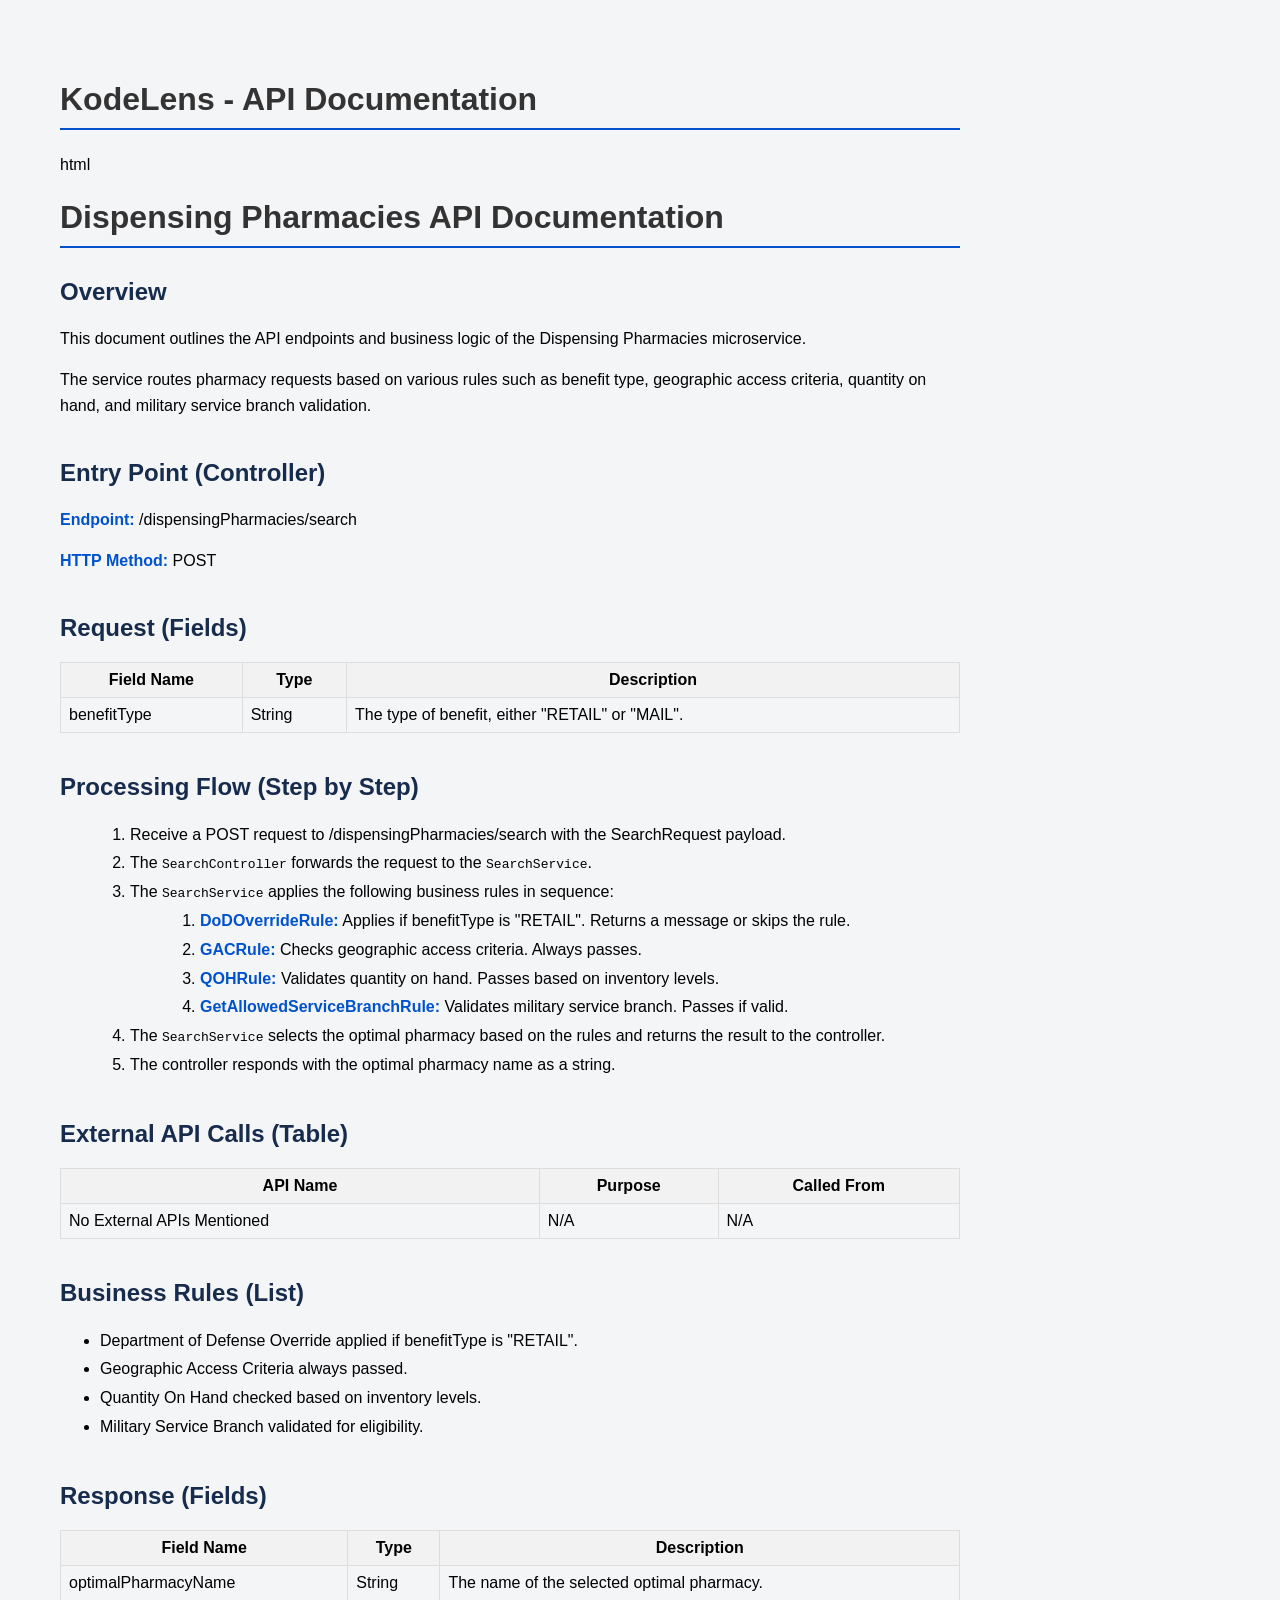
<file: output/api_documentation.html>
<!DOCTYPE html>
<html>
<head>
    <style>
        body { font-family: 'Segoe UI', sans-serif; background: #f4f5f7; padding: 40px; max-width: 900px; margin: 0 auto; }
        h1 { color: #0052cc; border-bottom: 2px solid #0052cc; padding-bottom: 10px; }
        h2 { color: #172b4d; margin-top: 30px; }
        li { line-height: 1.8; }
        p { line-height: 1.6; }
        strong { color: #0052cc; }
    </style>
</head>
<body>
    <h1>KodeLens - API Documentation</h1>
    <p>html
<!DOCTYPE html>
<html lang="en">
<head>
<meta charset="UTF-8">
<title>Dispensing Pharmacies API Documentation</title>
<style>
body {
    font-family: Arial, sans-serif;
    margin: 20px;
}
h1 {
    color: #333;
}
section {
    margin-bottom: 40px;
}
table {
    width: 100%;
    border-collapse: collapse;
    margin-top: 20px;
}
th, td {
    border: 1px solid #ddd;
    padding: 8px;
}
th {
    background-color: #f2f2f2;
}
ol {
    list-style-type: decimal;
    margin-left: 30px;
}
</style>
</head>
<body>
<h1>Dispensing Pharmacies API Documentation</h1></p><p><section>
<h2>Overview</h2>
<p>This document outlines the API endpoints and business logic of the Dispensing Pharmacies microservice.</p>
<p>The service routes pharmacy requests based on various rules such as benefit type, geographic access criteria, quantity on hand, and military service branch validation.</p>
</section></p><p><section>
<h2>Entry Point (Controller)</h2>
<p><strong>Endpoint:</strong> /dispensingPharmacies/search</p>
<p><strong>HTTP Method:</strong> POST</p>
</section></p><p><section>
<h2>Request (Fields)</h2>
<table>
<tr><th>Field Name</th><th>Type</th><th>Description</th></tr>
<tr><td>benefitType</td><td>String</td><td>The type of benefit, either "RETAIL" or "MAIL".</td></tr>
</table>
</section></p><p><section>
<h2>Processing Flow (Step by Step)</h2>
<ol>
<li>Receive a POST request to /dispensingPharmacies/search with the SearchRequest payload.</li>
<li>The <code>SearchController</code> forwards the request to the <code>SearchService</code>.</li>
<li>The <code>SearchService</code> applies the following business rules in sequence:</li>
<ol type="a">
<li><strong>DoDOverrideRule:</strong> Applies if benefitType is "RETAIL". Returns a message or skips the rule.</li>
<li><strong>GACRule:</strong> Checks geographic access criteria. Always passes.</li>
<li><strong>QOHRule:</strong> Validates quantity on hand. Passes based on inventory levels.</li>
<li><strong>GetAllowedServiceBranchRule:</strong> Validates military service branch. Passes if valid.</li>
</ol>
<li>The <code>SearchService</code> selects the optimal pharmacy based on the rules and returns the result to the controller.</li>
<li>The controller responds with the optimal pharmacy name as a string.</li>
</ol>
</section></p><p><section>
<h2>External API Calls (Table)</h2>
<table>
<tr><th>API Name</th><th>Purpose</th><th>Called From</th></tr>
<tr><td>No External APIs Mentioned</td><td>N/A</td><td>N/A</td></tr>
</table>
</section></p><p><section>
<h2>Business Rules (List)</h2>
<ul>
<li>Department of Defense Override applied if benefitType is "RETAIL".</li>
<li>Geographic Access Criteria always passed.</li>
<li>Quantity On Hand checked based on inventory levels.</li>
<li>Military Service Branch validated for eligibility.</li>
</ul>
</section></p><p><section>
<h2>Response (Fields)</h2>
<table>
<tr><th>Field Name</th><th>Type</th><th>Description</th></tr>
<tr><td>optimalPharmacyName</td><td>String</td><td>The name of the selected optimal pharmacy.</td></tr>
</table>
</section>
</body>
</html></p>
</body>
</html>
</file>
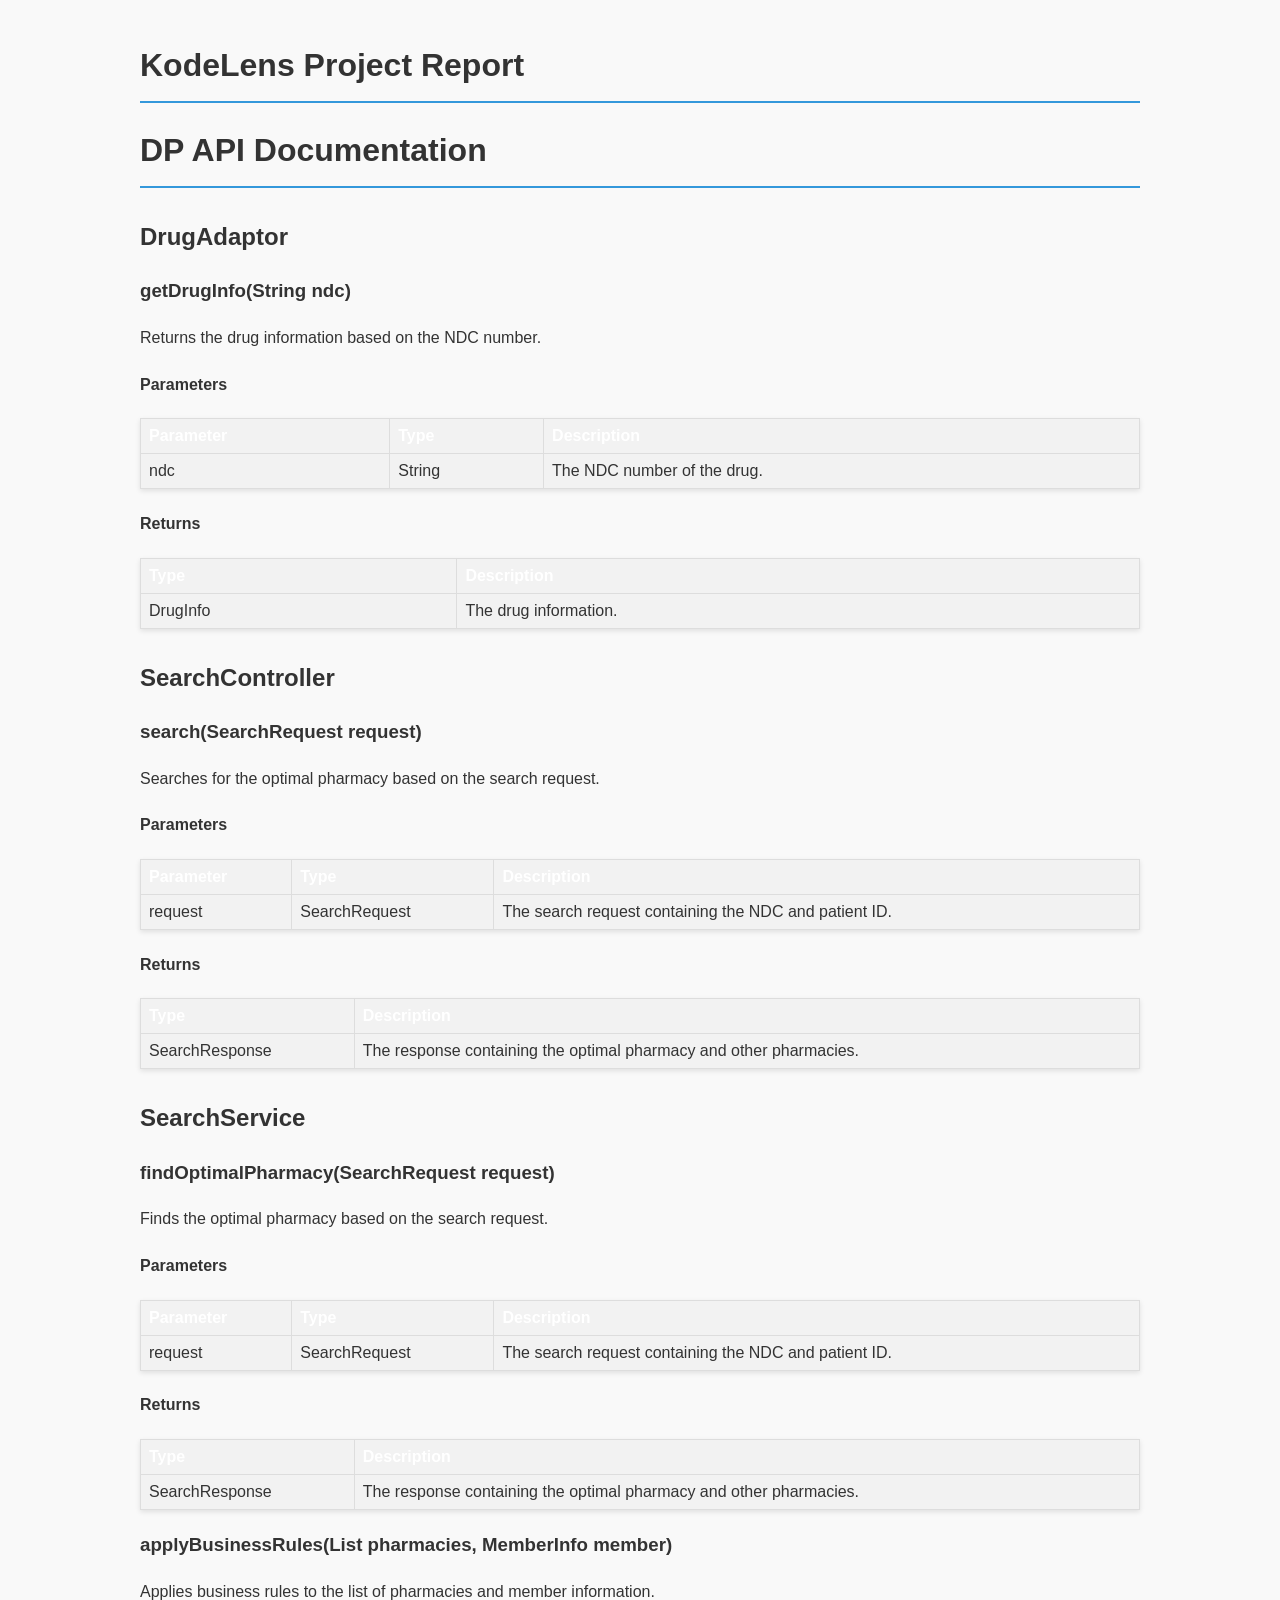
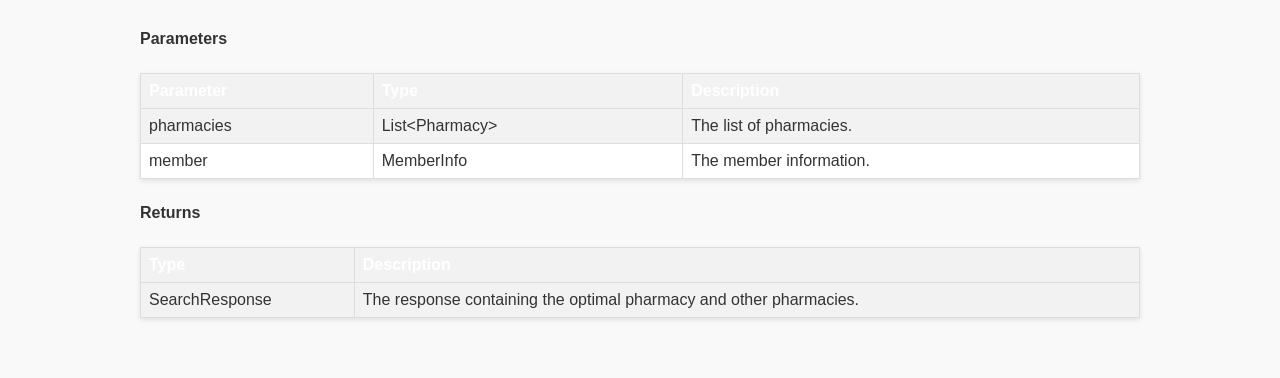
<file: output/report.html>
<html><head>
    <style>
        body { font-family: 'Segoe UI', Tahoma, Geneva, Verdana, sans-serif; line-height: 1.6; color: #333; max-width: 1000px; margin: 0 auto; padding: 40px; background-color: #f9f9f9; }
        h1 { color: #2c3e50; border-bottom: 2px solid #3498db; padding-bottom: 10px; }
        h2 { color: #2980b9; margin-top: 30px; }
        table { border-collapse: collapse; width: 100%; margin: 20px 0; background: #fff; box-shadow: 0 2px 5px rgba(0,0,0,0.1); }
        th, td { border: 1px solid #ddd; padding: 12px; text-align: left; }
        th { background-color: #3498db; color: white; }
        tr:nth-child(even) { background-color: #f2f2f2; }
        .mermaid { background: white; padding: 20px; border-radius: 8px; box-shadow: 0 4px 10px rgba(0,0,0,0.1); }
    </style>
    </head><body><h1>KodeLens Project Report</h1><!DOCTYPE html>
<html lang="en">
<head>
    <meta charset="UTF-8">
    <meta name="viewport" content="width=device-width, initial-scale=1.0">
    <title>DP API Documentation</title>
    <style>
        h1, h2, h3 {
            color: #333;
        }
        table {
            width: 100%;
            border-collapse: collapse;
        }
        th, td {
            border: 1px solid #ddd;
            padding: 8px;
        }
        th {
            background-color: #f2f2f2;
        }
    </style>
</head>
<body>
    <h1>DP API Documentation</h1>
    <h2>DrugAdaptor</h2>
    <h3>getDrugInfo(String ndc)</h3>
    <p>Returns the drug information based on the NDC number.</p>
    <h4>Parameters</h4>
    <table>
        <tr>
            <th>Parameter</th>
            <th>Type</th>
            <th>Description</th>
        </tr>
        <tr>
            <td>ndc</td>
            <td>String</td>
            <td>The NDC number of the drug.</td>
        </tr>
    </table>
    <h4>Returns</h4>
    <table>
        <tr>
            <th>Type</th>
            <th>Description</th>
        </tr>
        <tr>
            <td>DrugInfo</td>
            <td>The drug information.</td>
        </tr>
    </table>
    <h2>SearchController</h2>
    <h3>search(SearchRequest request)</h3>
    <p>Searches for the optimal pharmacy based on the search request.</p>
    <h4>Parameters</h4>
    <table>
        <tr>
            <th>Parameter</th>
            <th>Type</th>
            <th>Description</th>
        </tr>
        <tr>
            <td>request</td>
            <td>SearchRequest</td>
            <td>The search request containing the NDC and patient ID.</td>
        </tr>
    </table>
    <h4>Returns</h4>
    <table>
        <tr>
            <th>Type</th>
            <th>Description</th>
        </tr>
        <tr>
            <td>SearchResponse</td>
            <td>The response containing the optimal pharmacy and other pharmacies.</td>
        </tr>
    </table>
    <h2>SearchService</h2>
    <h3>findOptimalPharmacy(SearchRequest request)</h3>
    <p>Finds the optimal pharmacy based on the search request.</p>
    <h4>Parameters</h4>
    <table>
        <tr>
            <th>Parameter</th>
            <th>Type</th>
            <th>Description</th>
        </tr>
        <tr>
            <td>request</td>
            <td>SearchRequest</td>
            <td>The search request containing the NDC and patient ID.</td>
        </tr>
    </table>
    <h4>Returns</h4>
    <table>
        <tr>
            <th>Type</th>
            <th>Description</th>
        </tr>
        <tr>
            <td>SearchResponse</td>
            <td>The response containing the optimal pharmacy and other pharmacies.</td>
        </tr>
    </table>
    <h3>applyBusinessRules(List<Pharmacy> pharmacies, MemberInfo member)</h3>
    <p>Applies business rules to the list of pharmacies and member information.</p>
    <h4>Parameters</h4>
    <table>
        <tr>
            <th>Parameter</th>
            <th>Type</th>
            <th>Description</th>
        </tr>
        <tr>
            <td>pharmacies</td>
            <td>List&lt;Pharmacy&gt;</td>
            <td>The list of pharmacies.</td>
        </tr>
        <tr>
            <td>member</td>
            <td>MemberInfo</td>
            <td>The member information.</td>
        </tr>
    </table>
    <h4>Returns</h4>
    <table>
        <tr>
            <th>Type</th>
            <th>Description</th>
        </tr>
        <tr>
            <td>SearchResponse</td>
            <td>The response containing the optimal pharmacy and other pharmacies.</td>
        </tr>
    </table>
</body>
</html></body></html>
</file>
